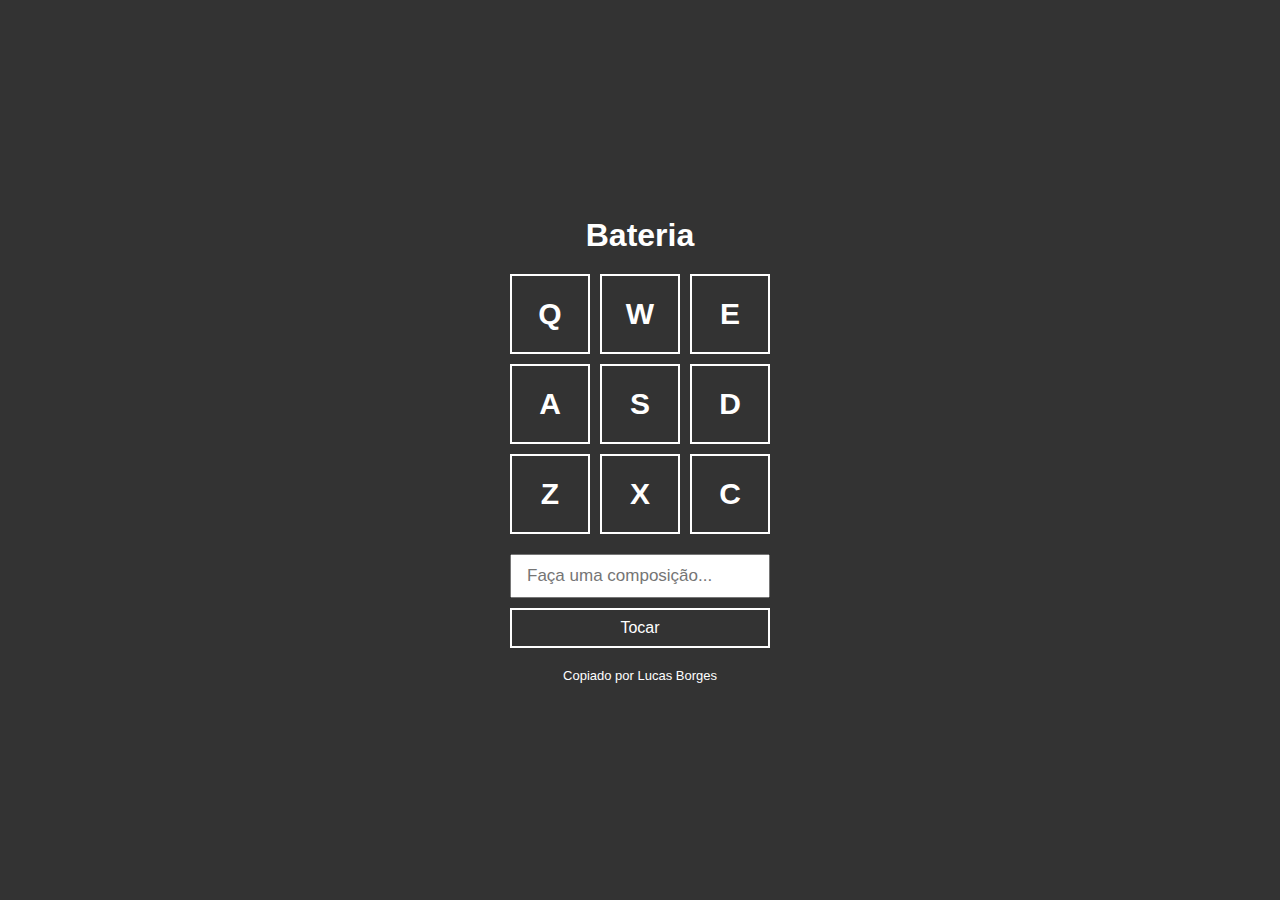
<file: 7 projetos em 7 dias/Projeto1/index.html>
<!DOCTYPE html>
<html lang="pt">
<head>
    <meta charset="UTF-8">
    <meta http-equiv="X-UA-Compatible" content="IE=edge">
    <meta name="viewport" content="width=device-width, initial-scale=1.0">
    <title>Bateria</title>
    <link rel="stylesheet" href="style.css" />
</head>
<body>
    <h1>Bateria</h1>

    <div class="keys">
        <div data-key="keyq" class="key">Q</div>
        <div data-key="keyw" class="key">W</div>
        <div data-key="keye" class="key">E</div>

        <div data-key="keya" class="key">A</div>
        <div data-key="keys" class="key">S</div>
        <div data-key="keyd" class="key">D</div>

        <div data-key="keyz" class="key">Z</div>
        <div data-key="keyx" class="key">X</div>
        <div data-key="keyc" class="key">C</div>
    </div>
    <div class="composer">
        <input type="text" id="input" placeholder="Faça uma composição..." />
        <button>Tocar</button>
    </div>

    <footer>Copiado por Lucas Borges</footer>

    <audio id="s_keyq" src="sounds/keyq.wav"></audio>
    <audio id="s_keyw" src="sounds/keyw.wav"></audio>
    <audio id="s_keye" src="sounds/keye.wav"></audio>
    <audio id="s_keya" src="sounds/keya.wav"></audio>
    <audio id="s_keys" src="sounds/keys.wav"></audio>
    <audio id="s_keyd" src="sounds/keyd.wav"></audio>
    <audio id="s_keyz" src="sounds/keyz.wav"></audio>
    <audio id="s_keyx" src="sounds/keyx.wav"></audio>
    <audio id="s_keyc" src="sounds/keyc.wav"></audio>
    
    <script src="script.js"></script>
</body>
</html>
</file>
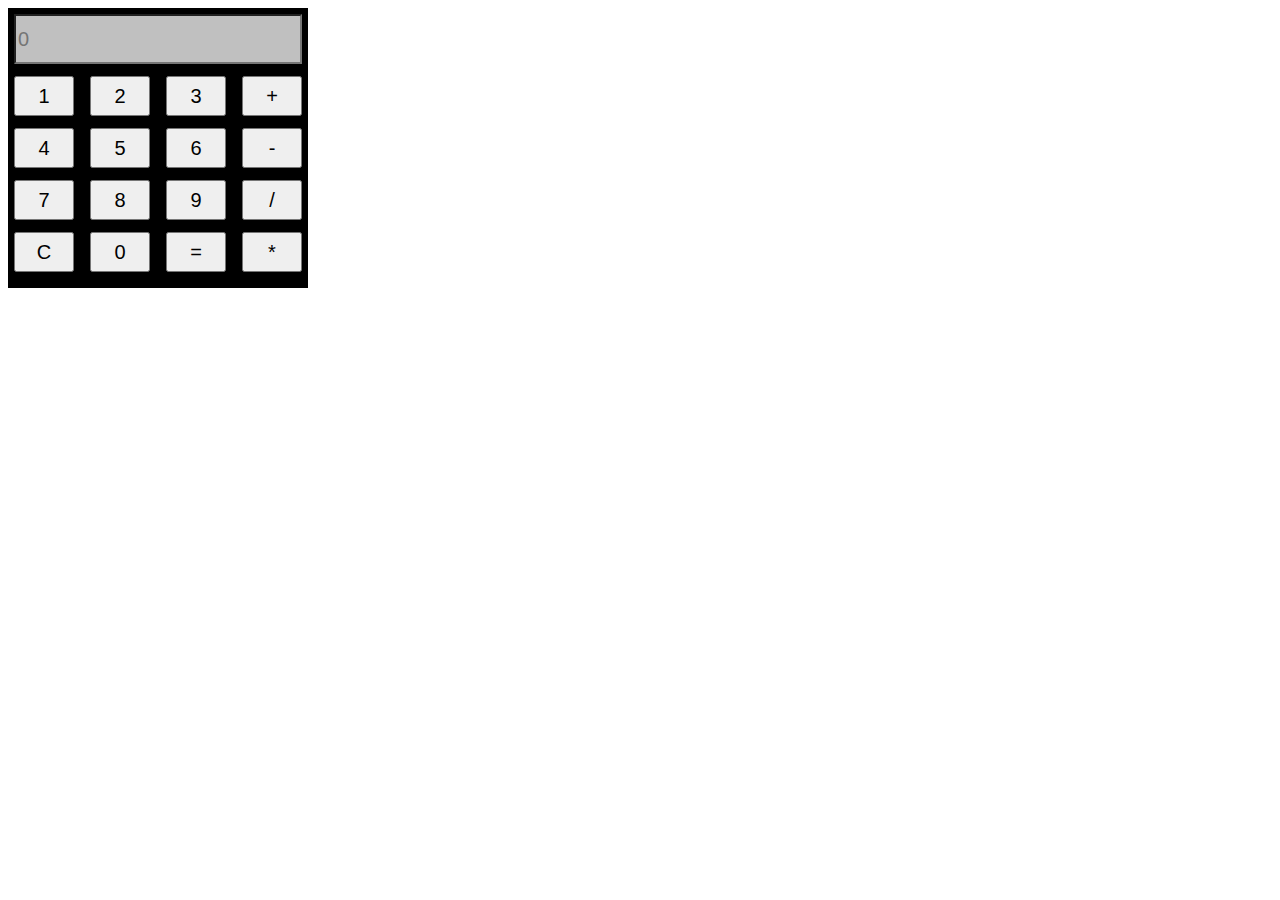
<file: calculator.html>
<html>
    <head>
        <link rel="stylesheet" type="text/css" href="style.css">
    </head>
    
    <body>
        <div id = "main">
            <form name = "form">
                <input type="text" name = "display" placeholder="0" id="exibe"> 
                <br>
                <input type = "button" value="1" onclick="form.display.value+=1">
                <input type = "button" value="2" onclick="form.display.value+=2">
                <input type = "button" value="3" onclick="form.display.value+=3">
                <input type = "button" value="+" onclick="add()">
                <br>
                <input type = "button" value="4" onclick="form.display.value+=4">
                <input type = "button" value="5" onclick="form.display.value+=5">
                <input type = "button" value="6" onclick="form.display.value+=6">
                <input type = "button" value="-" onclick="sub()">
                <br>
                <input type = "button" value="7" onclick="form.display.value+=7">
                <input type = "button" value="8" onclick="form.display.value+=8">
                <input type = "button" value="9" onclick="form.display.value+=9">
                <input type = "button" value="/" onclick="div()">
                <br>
                <input type = "button" value="C" onclick="form.display.value=''">
                <input type = "button" value="0" onclick="form.display.value+=0">
                <input type = "button" value="=" onclick="form.display.value=eval(form.display.value)">
                <input type = "button" value="*" onclick="mult()">
                <br>
            
            </form>
        </div>
        <script src="operators.js"></script>
    </body>

</html>
</file>
<file: 7 projetos em 7 dias/Projeto1/style.css>
* {
    margin: 0;
    padding: 0;
    box-sizing: border-box;
}
body {
    display: flex;
    min-height: 100vh;
    justify-content: center;
    align-items: center;
    flex-direction: column;
    background-color: #333;
    font-family: Arial, Helvetica, sans-serif;
}

h1 {
    color: #FFF;
    margin-bottom: 20px;
}
.keys {
    display: grid;
    grid-template-columns: repeat(3, 1fr);
    gap: 10px;
}
.key {
    width: 80px;
    height: 80px;
    border: 2px solid #FFF;
    color: #FFF;
    display: flex;
    justify-content: center;
    align-items: center;
    font-size: 30px;
    font-weight: bold;
}
.key.active {
    border: 2px solid #FF0;
    color: #FF0;
}

.composer {
    width: 260px;
    margin-top: 20px;
}
.composer #input {
    width: 100%;
    outline: none;
    font-size: 17px;
    padding: 10px 15px;
}
.composer button {
    width: 100%;
    height: 40px;
    background: none;
    border: 2px solid #FFF;
    color: #FFF;
    font-size: 16px;
    margin-top: 10px;
    cursor: pointer;
}
.composer button:hover {
    background-color: rgba(0, 0, 0, 0.2);
}

footer {
    margin-top: 20px;
    color: #FFF;
    font-size: 13px;
}
</file>
<file: style.css>
#main{
    width: 300px; 
    height: 280px; 
    background-color: black;
}

input{
    width: 20%; 
    height: 40px; 
    font-size: 20px; 
    margin: 6px;
}

#exibe{
    width: 96%; 
    height: 50px; 
    background-color: silver;
}
</file>
